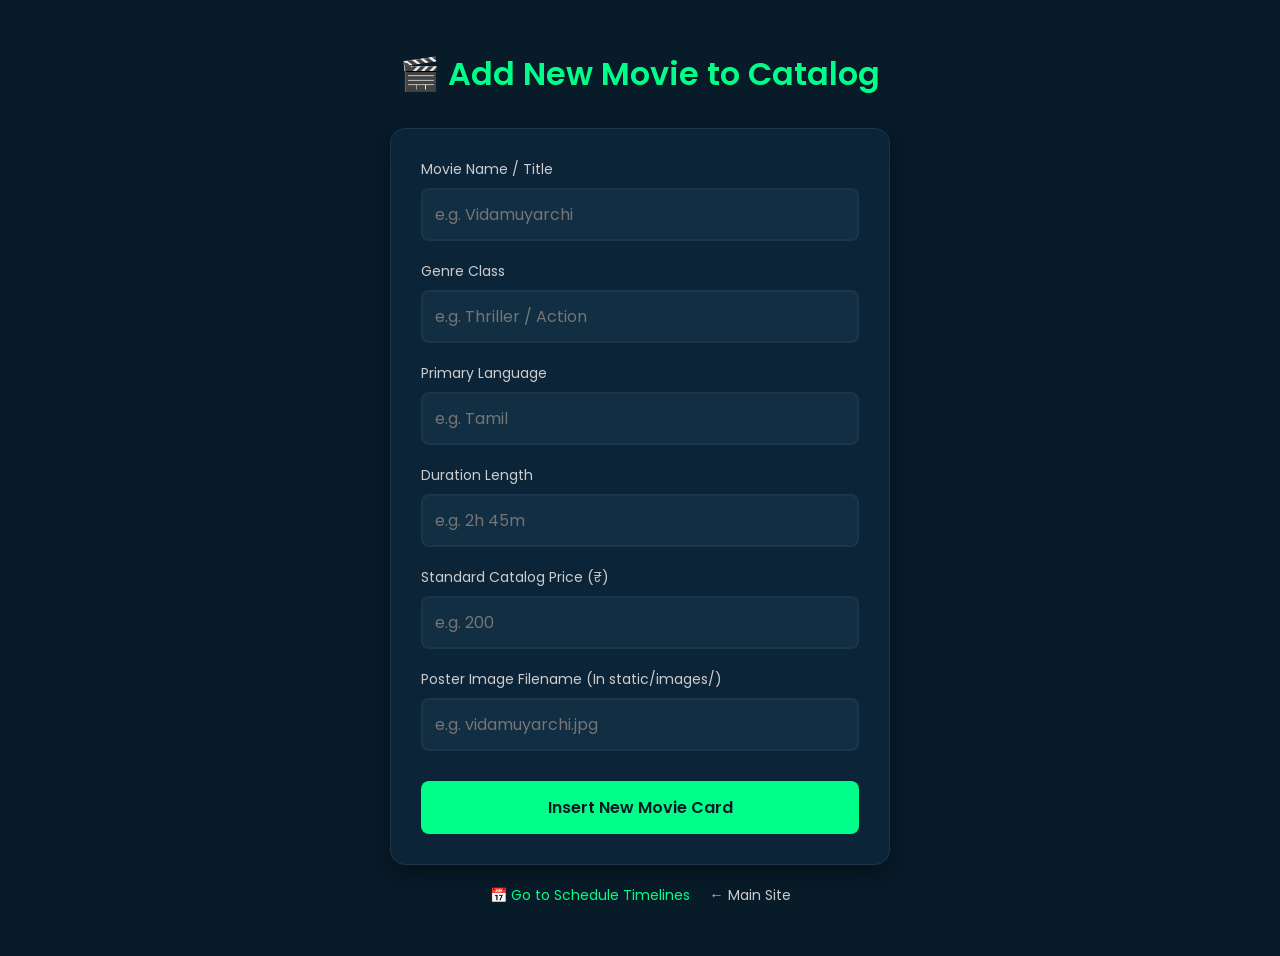
<file: Movie_Ticket_Booking_System/templates/admin_add_movie.html>
<!DOCTYPE html>
<html lang="en">
<head>
    <meta charset="UTF-8">
    <meta name="viewport" content="width=device-width, initial-scale=1.0">
    <title>Admin Panel | Add New Movie</title>
    <link rel="preconnect" href="https://fonts.googleapis.com">
    <link rel="preconnect" href="https://fonts.gstatic.com" crossorigin>
    <link href="https://fonts.googleapis.com/css2?family=Poppins:wght@300;400;500;600;700&display=swap" rel="stylesheet">
    <style>
        * { margin: 0; padding: 0; box-sizing: border-box; font-family: 'Poppins', sans-serif; }
        body { background: #081b29; color: white; padding: 50px 20px; display: flex; flex-direction: column; align-items: center; }
        h1 { color: #00ff88; margin-bottom: 30px; font-weight: 600; }
        .admin-box { width: 100%; max-width: 500px; background: #0c2438; border: 1px solid #1c354d; border-radius: 15px; padding: 30px; box-shadow: 0 8px 24px rgba(0,0,0,0.4); }
        .form-group { margin-bottom: 20px; display: flex; flex-direction: column; gap: 8px; text-align: left; }
        label { font-size: 14px; color: #cccccc; }
        input { width: 100%; padding: 12px; font-size: 16px; border-radius: 8px; border: 2px solid #1c354d; background: #112e42; color: white; outline: none; }
        input:focus { border-color: #00ff88; }
        .submit-btn { width: 100%; background: #00ff88; color: #081b29; border: none; padding: 14px; border-radius: 8px; font-size: 16px; font-weight: 600; cursor: pointer; transition: 0.2s ease; margin-top: 10px; }
        .submit-btn:hover { background: #00cc6a; box-shadow: 0 0 15px rgba(0, 255, 136, 0.4); }
        .links-container { display: flex; gap: 20px; margin-top: 20px; }
        .nav-link { color: #cccccc; text-decoration: none; font-size: 14px; }
        .nav-link:hover { color: white; }
    </style>
</head>
<body>

    <h1>🎬 Add New Movie to Catalog</h1>

    <div class="admin-box">
        <form action="/admin/add_movie" method="POST">
            <div class="form-group">
                <label for="movie_name">Movie Name / Title</label>
                <input type="text" name="movie_name" id="movie_name" placeholder="e.g. Vidamuyarchi" required>
            </div>
            <div class="form-group">
                <label for="genre">Genre Class</label>
                <input type="text" name="genre" id="genre" placeholder="e.g. Thriller / Action" required>
            </div>
            <div class="form-group">
                <label for="language">Primary Language</label>
                <input type="text" name="language" id="language" placeholder="e.g. Tamil" required>
            </div>
            <div class="form-group">
                <label for="duration">Duration Length</label>
                <input type="text" name="duration" id="duration" placeholder="e.g. 2h 45m" required>
            </div>
            <div class="form-group">
                <label for="price">Standard Catalog Price (₹)</label>
                <input type="number" name="price" id="price" placeholder="e.g. 200" required>
            </div>
            <div class="form-group">
                <label for="poster_url">Poster Image Filename (In static/images/)</label>
                <input type="text" name="poster_url" id="poster_url" placeholder="e.g. vidamuyarchi.jpg" required>
            </div>

            <button type="submit" class="submit-btn">Insert New Movie Card</button>
        </form>
    </div>

    <div class="links-container">
        <a href="/admin/add_show" class="nav-link" style="color: #00ff88;">📅 Go to Schedule Timelines</a>
        <a href="/" class="nav-link">← Main Site</a>
    </div>

</body>
</html>
</file>
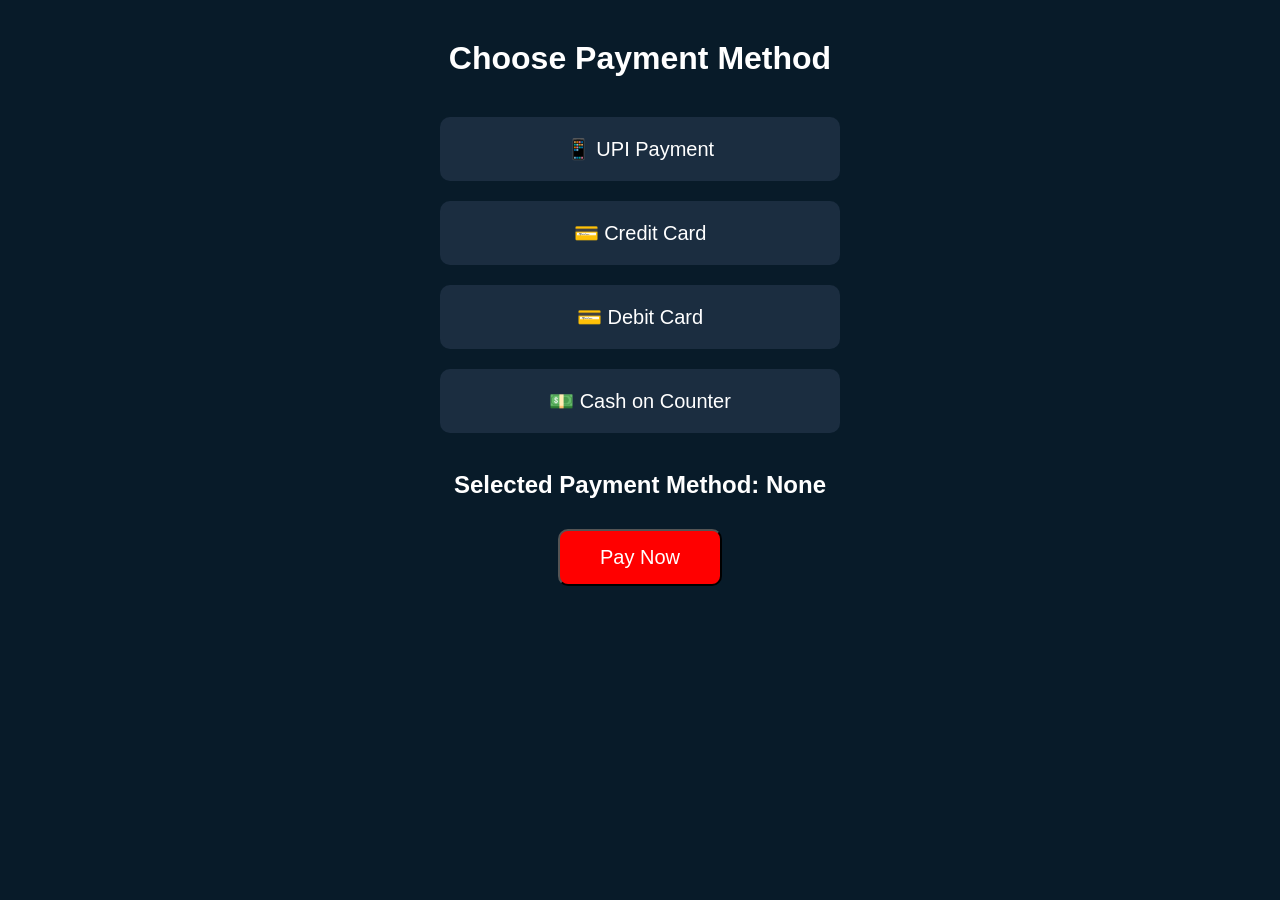
<file: Movie_Ticket_Booking_System/templates/payment.html>
<!DOCTYPE html>
<html>
<head>
    <title>Payment</title>

    <style>

        *{
            margin:0;
            padding:0;
            box-sizing:border-box;
            font-family:Arial,sans-serif;
        }

        body{
            background:#081b29;
            color:white;
            text-align:center;
        }

        h1{
            margin-top:40px;
            margin-bottom:40px;
        }

        .payment-container{
            width:400px;
            margin:auto;
        }

        .option{
            background:#1b2d40;
            padding:20px;
            margin-bottom:20px;
            border-radius:10px;
            cursor:pointer;
            font-size:20px;
        }

        .option:hover{
            background:red;
        }
        
        .option.selected{
            background: green;
        }



        .pay-btn{
            margin-top:30px;
            display:inline-block;
            background:red;
            color:white;
            text-decoration:none;
            padding:15px 40px;
            border-radius:10px;
            font-size:20px;
        }

    </style>

</head>
<body>

<h1>Choose Payment Method</h1>

<div class="payment-container">


<div class="option">📱 UPI Payment</div>

<div class="option">💳 Credit Card</div>

<div class="option">💳 Debit Card</div>

<div class="option">💵 Cash on Counter</div>

<br>

<h2>
    Selected Payment Method:
    <span id="selected-method">None</span>
</h2>




<form action="/save_payment" method="POST">

    <input type="hidden"
           name="payment_method"
           id="payment-input">

    <button type="submit" class="pay-btn">
        Pay Now
    </button>

</form>


</div>

<script>

const options = document.querySelectorAll('.option');

const selectedMethod = document.getElementById('selected-method');

options.forEach(option => {

    option.addEventListener('click', () => {

        options.forEach(btn => {

            btn.classList.remove('selected');

        });

        option.classList.add('selected');

        selectedMethod.innerText = option.innerText;
        
        document.getElementById('payment-input').value =
        option.innerText;



    });

});

</script>



</body>
</html>
</file>
